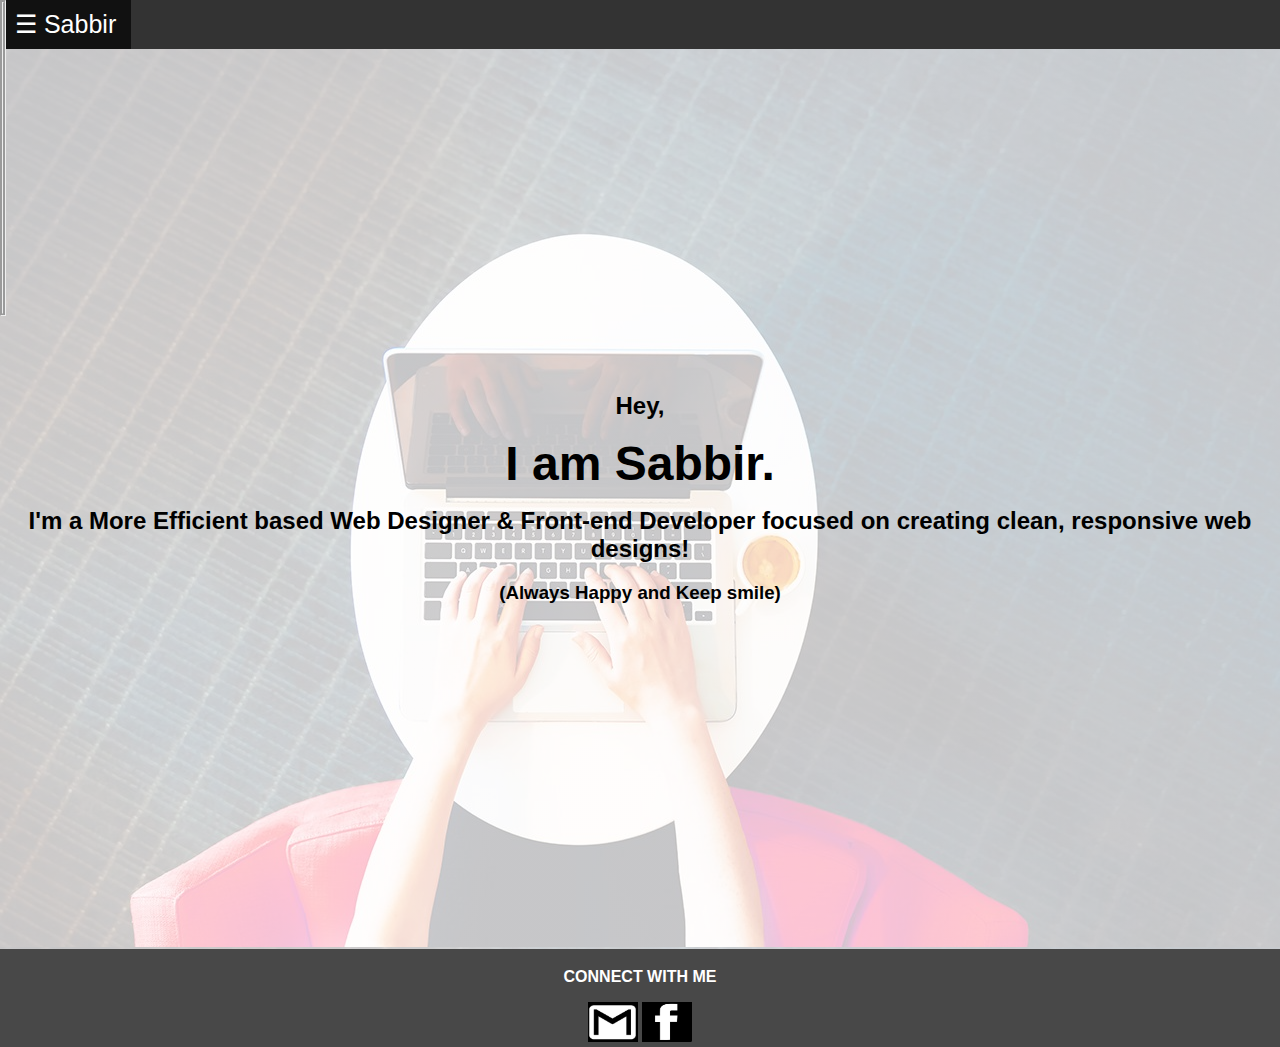
<file: index.html>
<!doctype html>
<html>
	<head>
	 <link rel="stylesheet" href="new.css">
	 <link rel="stylesheet" href="t.css">
	 <script>
		function openNav() {
  document.getElementById("mySidepanel").style.width = "150px";
}

/* Set the width of the sidebar to 0 (hide it) */
function closeNav() {
  document.getElementById("mySidepanel").style.width = "0";
}
	 </script>
	</head>
	<body>
	<div class="topnav">
			<div id="mySidepanel" class="sidepanel">
			<a href="#home">Home</a>
			<a href="abt.html">About</a>
			<a href="abt.html">Skills</a>
			<a href="portfolio.html">Portfolio</a>
			
	</div>

		<button class="openbtn" onclick="openNav()">&#9776; Sabbir </button>
	</div>
	<main>
		<section id="home" >
                <div>
          
                    <p><font size="+2.5"><b>Hey,</b></font></p> 
					<p id="sansserif"><font size="+4"><b>I am Sabbir.</b></font></p>
					<p><font size="+2.5"><b>I'm a More Efficient based Web Designer & Front-end Developer focused on creating clean, responsive web designs!</p>
</b></font></p> 
					<h3>(Always Happy and Keep smile)</h3>
                </div>
            </section>
			 <div class="section fp-auto-height">
							<div class="footer">
							<p>CONNECT WITH ME</p>
						<div class="social-links">
								<div>
											<a href="mailto:sabbirhossain23630@gmail.com">
									<img alt="Qries" src="g.jpg"
										width="50" height="40">
										</a>
										 <a href="https://www.facebook.com/profile.php?id=100007070674486">
											<img alt="Qries" src="fac.jpg"
												width="50" height="40">
										</a>
											
										</div>
      </div>
    </div>
  </div>
	</main>
	
	</body>
</html>
</file>
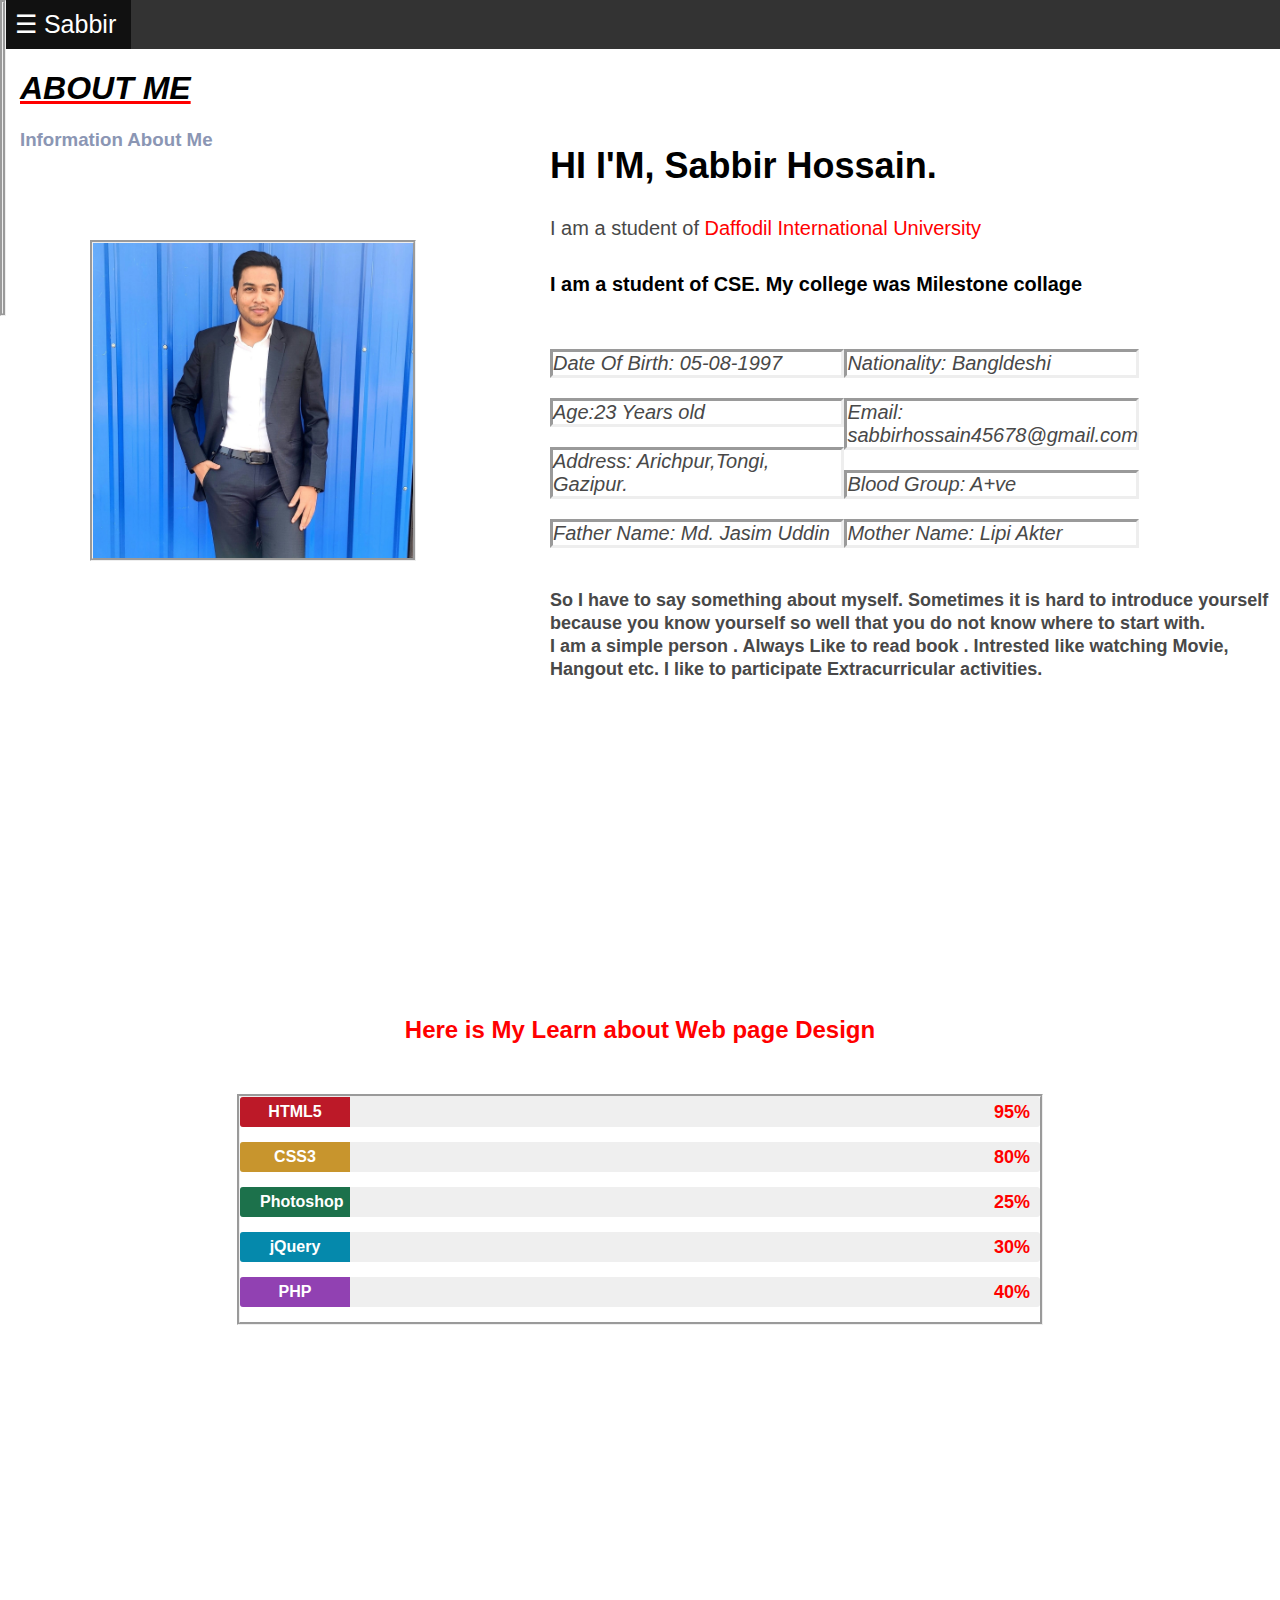
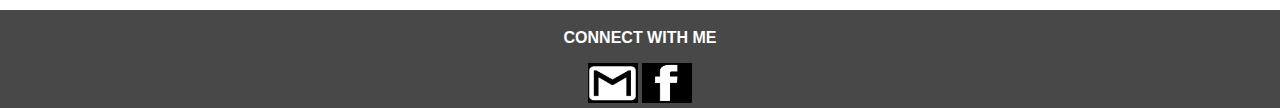
<file: abt.html>
<!doctype html>
<html>
	<head>
	 <link rel="stylesheet" href="new1.css">
	 <script>
		function openNav() {
  document.getElementById("mySidepanel").style.width = "150px";
}

/* Set the width of the sidebar to 0 (hide it) */
function closeNav() {
  document.getElementById("mySidepanel").style.width = "0";
}
	 </script>
	</head>
	<body>
	<div class="topnav">
			<div id="mySidepanel" class="sidepanel">
			
			<a href="index.html">Home</a>
			<a href="#about">About</a>
			<a href="#skill">Skills</a>
			<a href="portfolio.html">Portfolio</a>
			
	</div>

		<button class="openbtn" onclick="openNav()">&#9776; Sabbir </button>
	</div>
	<main>
				<div>
						<h1 id="b">ABOUT ME</h1>
						<h3 id="c">Information About Me</h3>
				</div>
                <div id="about">
                    <img src='sabbir4.jpg' class="profile-img">
                </div>
					<div id="a">
				<h2>HI I'M, Sabbir Hossain.</h2>
				<p> I am a student of <font color= "Red">Daffodil International University</font></p>
				<h5> I am a student of CSE. My college was Milestone collage</br>
				</h5>
				</div>
				<div class="row" id="d">
				<div class="column" id="r">  
					<p id="w">Date Of Birth: 05-08-1997</p>
					<P id="w">Age:23 Years old</p>
					<p id="w">Address: Arichpur,Tongi, Gazipur.</p>
					<p id="w">Father Name: Md. Jasim Uddin</p>
				</div>
				<div class="column" id="r"> 
				<p id="w"> Nationality: Bangldeshi</p>
				<p id="w">Email: sabbirhossain45678@gmail.com</p>
				<p id="w">Blood Group: A+ve</p>
				<p id="w">Mother Name: Lipi Akter</p>
				</div>
				</div>
				<div  id="n">
					<p><font size="+1"> <b> So I have to say something about myself. Sometimes it is hard to introduce yourself because you know yourself so well that you do not know where to start with.
					</br> I am a simple person . Always Like to read book . Intrested like watching Movie, Hangout etc. I like  to participate  Extracurricular activities. </b> </font></p>
				</div>
	</main>
	<section id="skill">
	<div>
	<p><font color= "Red" size="+2.5"> <b>Here is My Learn about Web page Design</font></p>
	<div>
	<div class="z">
	<div class=" wow fadeInUp container-skillbar">
        <div class="skillbar clearfix " data-percent="95%">
          <div class="skillbar-title" style="background: #DD1E2F;"><span>HTML5</span></div>
          <div class="skillbar-bar" style="background: #DD1E2F;"></div>
          <div class="skill-bar-percent">95%</div>
        </div> 

        <div class="skillbar clearfix " data-percent="80%">
          <div class="skillbar-title" style="background: #EBB035;"><span>CSS3</span></div>
          <div class="skillbar-bar" style="background: #EBB035;"></div>
          <div class="skill-bar-percent">80%</div>
        </div>

        <div class="skillbar clearfix " data-percent="25%">
          <div class="skillbar-title" style="background: #218559;"><span>Photoshop</span></div>
          <div class="skillbar-bar" style="background: #218559;"></div>
          <div class="skill-bar-percent">25%</div>
        </div>



        <div class="skillbar clearfix " data-percent="30%">
          <div class="skillbar-title" style="background: #06A2CB;"><span>jQuery</span></div>
          <div class="skillbar-bar" style="background: #06A2CB;"></div>
          <div class="skill-bar-percent">30%</div>
        </div>
        <div class="skillbar clearfix " data-percent="20%">
          <div class="skillbar-title" style="background: #AB4DD2;"><span>PHP</span></div>
          <div class="skillbar-bar" style="background: #AB4DD2;"></div>
          <div class="skill-bar-percent">40%</div>
        </div>
      </div>
	  </div>
	  </section>
	 <div class="section fp-auto-height">
    <div class="footer">
      <p>CONNECT WITH ME</p>
      <div class="social-links">
        <div>
											<a href="mailto:sabbirhossain23630@gmail.com">
									<img alt="Qries" src="g.jpg"
										width="50" height="40">
										</a>
										 <a href="https://www.facebook.com/profile.php?id=100007070674486">
											<img alt="Qries" src="fac.jpg"
												width="50" height="40">
										</a>
											
										</div>
      </div>
    </div>
  </div>
	</body>
</html>
</file>
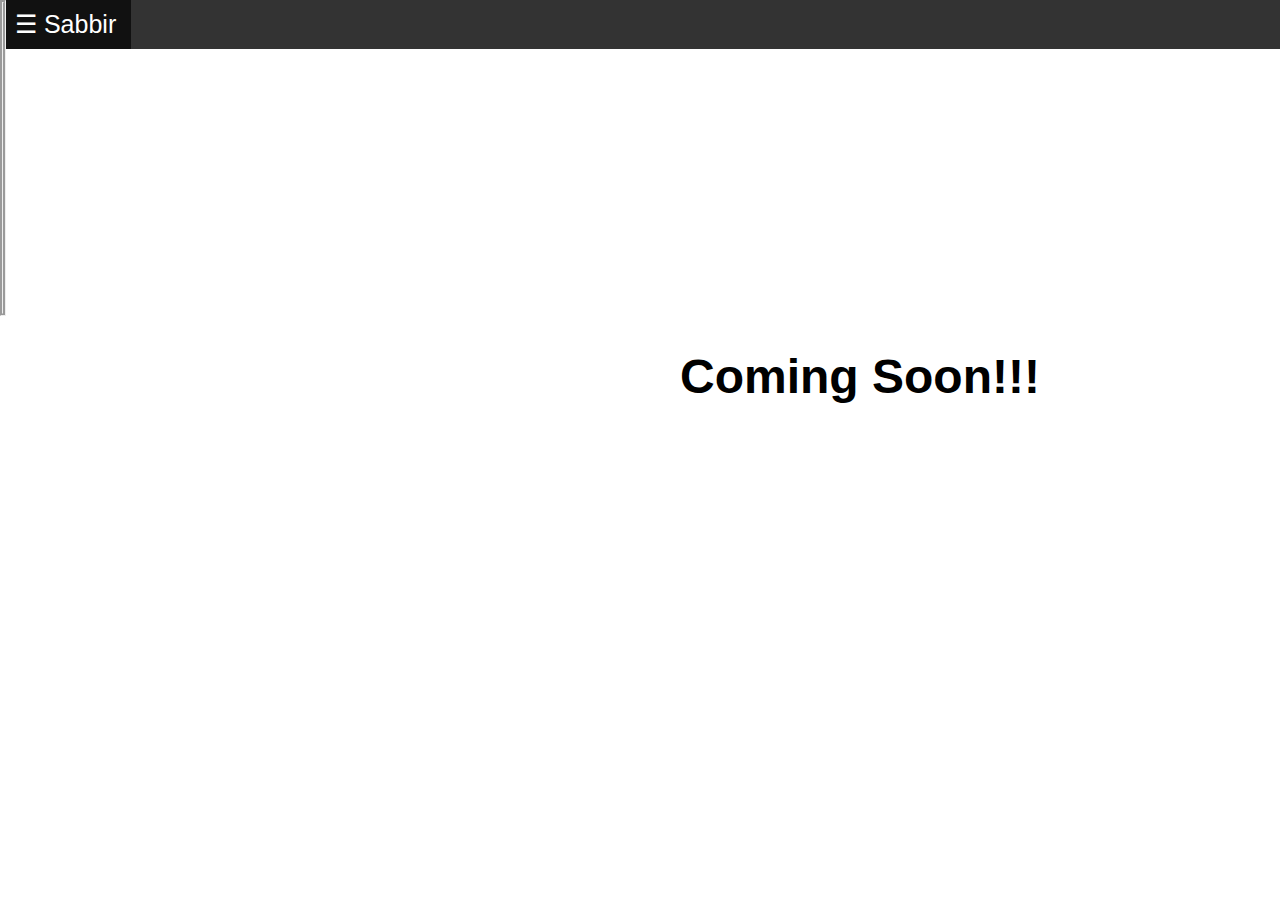
<file: portfolio.html>
<!Doctype html>
<html>
	<head>
	 <link rel="stylesheet" href="new1.css">
	 <script>
		function openNav() {
  document.getElementById("mySidepanel").style.width = "150px";
}

/* Set the width of the sidebar to 0 (hide it) */
function closeNav() {
  document.getElementById("mySidepanel").style.width = "0";
}
	 </script>
	</head>
	<body>
	<div class="topnav">
			<div id="mySidepanel" class="sidepanel">
			
			<a href="index.html">Home</a>
			<a href="abt.html">About</a>
			<a href="abt.html">Skills</a>
			<a href="#portfolio">Portfolio</a>
			
	</div>

		<button class="openbtn" onclick="openNav()">&#9776; Sabbir </button>
	</div>
			<div id="port">
			<h1> Coming Soon!!!</h1>
			</div>
	<body>
</html>
</file>
<file: new.css>
.topnav {
  background-color: #333;
  overflow: hidden;
}

/* Style the links inside the navigation bar */
.topnav a {
  float: left;
  color: #f2f2f2;
  text-align: center;
  padding: 14px 16px;
  text-decoration: none;
  font-size: 17px;
}

/* Change the color of links on hover */
.topnav a:hover {
  background-color: #ddd;
  color: black;
}

/* Add a color to the active/current link */
.topnav a.active {
  background-color: #4CAF50;
  color: white;
}
/* The sidepanel menu */
.sidepanel {
  height: 250px; /* Specify a height */
  width: 0; /* 0 width - change this with JavaScript */
  position: fixed; /* Stay in place */
  z-index: 1; /* Stay on top */
  top: 0px;
  left: 0;
  background-color: #111; /* Black*/
  overflow-x: hidden; /* Disable horizontal scroll */
  padding-top: 60px; /* Place content 60px from the top */
  transition: 0.5s; /* 0.5 second transition effect to slide in the sidepanel */
  border-style:groove;
}

/* The sidepanel links */
.sidepanel a {
  padding: 8px 8px 8px 32px;
  text-decoration: none;
  font-size: 20px;
  color: #818181;
  display: block;
  transition: 0.3s;
}

/* When you mouse over the navigation links, change their color */
.sidepanel a:hover {
  color: #B376F5;
}

/* Position and style the close button (top right corner) */
.sidepanel .closebtn {
  position: absolute;
  top: 0;
  right: 0px;
  font-size: 30px;
  margin-left: 70px;
}

/* Style the button that is used to open the sidepanel */
.openbtn {
  font-size: 25px;
  cursor: pointer;
  background-color: #111;
  color: white;
  padding: 10px 15px;
  border: 10px;
}

.openbtn:hover {
  background-color: #444;
}
body {
    margin: 0;
    margin-top: 0px;
	
}
section {
    height: 100vh;
  
    display: flex;
    justify-content: center;
    align-items: center;
    text-align: center;
}

#home .profile-img {
    width: 300px;
	
}
#home {
       background-image: linear-gradient(rgba(255,255,255,0.75),rgba(255,255,255,0.75)), url('background.jpg');
}
</file>
<file: t.css>
.topnav {
  background-color: #333;
  overflow: hidden;
}

/* Style the links inside the navigation bar */
.topnav a {
  float: left;
  color: #f2f2f2;
  text-align: center;
  padding: 14px 16px;
  text-decoration: none;
  font-size: 17px;
}

/* Change the color of links on hover */
.topnav a:hover {
  background-color: #ddd;
  color: black;
}

/* Add a color to the active/current link */
.topnav a.active {
  background-color: #4CAF50;
  color: white;
}
/* The sidepanel menu */
.sidepanel {
  height: 250px; /* Specify a height */
  width: 0; /* 0 width - change this with JavaScript */
  position: fixed; /* Stay in place */
  z-index: 1; /* Stay on top */
  top: 0px;
  left: 0;
  background-color: #111; /* Black*/
  overflow-x: hidden; /* Disable horizontal scroll */
  padding-top: 60px; /* Place content 60px from the top */
  transition: 0.5s; /* 0.5 second transition effect to slide in the sidepanel */
  border-style:groove;
}

/* The sidepanel links */
.sidepanel a {
  padding: 8px 8px 8px 32px;
  text-decoration: none;
  font-size: 20px;
  color: #818181;
  display: block;
  transition: 0.3s;
}

/* When you mouse over the navigation links, change their color */
.sidepanel a:hover {
  color: #B376F5;
}

/* Position and style the close button (top right corner) */
.sidepanel .closebtn {
  position: absolute;
  top: 0;
  right: 0px;
  font-size: 30px;
  margin-left: 70px;
}

/* Style the button that is used to open the sidepanel */
.openbtn {
  font-size: 25px;
  cursor: pointer;
  background-color: #111;
  color: white;
  padding: 10px 15px;
  border: 10px;
}

.openbtn:hover {
  background-color: #444;
}
body {
    font-family: 'Raleway', sans-serif !important;
  }

  ul
  {
      list-style-type: none;
  }

  a {
    text-decoration: none !important;
  }

  h1 {
    color: #FF6363;
    font-weight: bold;
  }

 

  .section {
    text-align: center;
  }

  .skillbar {
    cursor: pointer;
  }

  .hide {
    display: none;
  }

  .display {
    display: block;
  }


  
  .skillbar {
    position:relative;
    display:block;
    margin-bottom:15px;
    width:100%;
    background:#efefef;
    height:30px;
    border-radius:3px;
    -moz-border-radius:3px;
    -webkit-border-radius:3px;
    -webkit-transition:0.4s linear;
    -moz-transition:0.4s linear;
    transition:0.4s linear;
    -webkit-transition-property:width, background-color;
    -moz-transition-property:width, background-color;
    transition-property:width, background-color;
  }

  .skillbar-title {
    position:absolute;
    top:0;
    left:0;
    width:110px;
    font-weight:bold;
    font-size:13px;
    color:#fff;
    background:#6adcfa;
    -webkit-border-top-left-radius:3px;
    -webkit-border-bottom-left-radius:4px;
    -moz-border-radius-topleft:3px;
    -moz-border-radius-bottomleft:3px;
    border-top-left-radius:3px;
    border-bottom-left-radius:3px;
  }

  .skillbar-title span {
    display:block;
    background:rgba(0, 0, 0, 0.15);
    padding:0 20px;
    height:30px;
    line-height:30px;
    -webkit-border-top-left-radius:3px;
    -webkit-border-bottom-left-radius:3px;
    -moz-border-radius-topleft:3px;
    -moz-border-radius-bottomleft:3px;
    border-top-left-radius:3px;
    border-bottom-left-radius:3px;
  }

  .skillbar-bar {
    height:30px;
    width:0px;
    border-radius:3px;
    -moz-border-radius:3px;
    -webkit-border-radius:3px;
  }

  .skill-bar-percent {
    position:absolute;
    right:10px;
    top:0;
    font-size:11px;
    height:30px;
    line-height:30px;
    color:#ffffff;
    color:rgba(0, 0, 0, 0.5);
  }
  .z{
	  margin-top:110px;
	  margin-left: 25%;
	  border-style: groove;
	  width:700px;
	  background-image: linear-gradient(rgba(255,255,255,0.75),rgba(255,255,255,0.75)), url('https://image.freepik.com/free-psd/abstract-background-design_1297-78.jpg ');
  }
.footer {
    background-color: #484848;
    height: 95px;
    padding-top: 3px;
	margin-top: 0px;
  }

  .footer p{
    color: white;
    font-weight: bold;
    font-size: 16px;
  }
</file>
<file: new1.css>
.topnav {
  background-color: #333;
  overflow: hidden;
}

/* Style the links inside the navigation bar */
.topnav a {
  float: left;
  color: #f2f2f2;
  text-align: center;
  padding: 14px 16px;
  text-decoration: none;
  font-size: 17px;
}

/* Change the color of links on hover */
.topnav a:hover {
  background-color: #ddd;
  color: black;
}

/* Add a color to the active/current link */
.topnav a.active {
  background-color: #4CAF50;
  color: white;
}
/* The sidepanel menu */
.sidepanel {
  height: 250px; /* Specify a height */
  width: 0; /* 0 width - change this with JavaScript */
  position: fixed; /* Stay in place */
  z-index: 1; /* Stay on top */
  top: 0px;
  left: 0;
  background-color: #111; /* Black*/
  overflow-x: hidden; /* Disable horizontal scroll */
  padding-top: 60px; /* Place content 60px from the top */
  transition: 0.5s; /* 0.5 second transition effect to slide in the sidepanel */
  border-style:groove;
}

/* The sidepanel links */
.sidepanel a {
  padding: 8px 8px 8px 32px;
  text-decoration: none;
  font-size: 20px;
  color: #818181;
  display: block;
  transition: 0.3s;
}

/* When you mouse over the navigation links, change their color */
.sidepanel a:hover {
  color: #B376F5;
}

/* Position and style the close button (top right corner) */
.sidepanel .closebtn {
  position: absolute;
  top: 0;
  right: 0px;
  font-size: 30px;
  margin-left: 70px;
}

/* Style the button that is used to open the sidepanel */
.openbtn {
  font-size: 25px;
  cursor: pointer;
  background-color: #111;
  color: white;
  padding: 10px 15px;
  border: 10px;
}

.openbtn:hover {
  background-color: #444;
}
body {
    margin: 0;
    margin-top: 0px;
	background-image: linear-gradient(rgba(255,255,255,0.75),rgba(255,255,255,0.75)), url('https://www.adevia.com/wp-content/uploads/2018/04/115323-most-popular-background-white-2400x1800-320x240.jpg');
}
section {
    height: 100vh;
  
    display: flex;
    justify-content: center;
    align-items: center;
    text-align: center;
}

#about .profile-img {
    width: 25%;
	height: 70%;
	margin-left: 90px;
	margin-top: 70px;
	border-style:groove;
}

#a{
	margin-left: 550px;
	margin-top: -450px;
	font-size: 24px;
	
}
#b{
	text-decoration: underline;
    text-decoration-color: red;
	margin-left:20px;
	font-style: italic;
}
#c{
	color:#8B96B4;
	margin-left:20px;
}
.column {
  float: left;
  width: 40.33%;
}

/* Clear floats after the columns */
.row:after {
  content: "";
  display: table;
  clear: both;
}
#d{
	margin-left: 550px;
	margin-top: 20px;
}
#r{
	
	color:#0C225A  ;
	font-size:26px;
	font-style: italic;
	
}
#w{
	border-style:inset;
	
}
#n{
	margin-left: 550px;
	margin-top: 20px;
}
.topnav {
  background-color: #333;
  overflow: hidden;
}

/* Style the links inside the navigation bar */
.topnav a {
  float: left;
  color: #f2f2f2;
  text-align: center;
  padding: 14px 16px;
  text-decoration: none;
  font-size: 17px;
}

/* Change the color of links on hover */
.topnav a:hover {
  background-color: #ddd;
  color: black;
}

/* Add a color to the active/current link */
.topnav a.active {
  background-color: #4CAF50;
  color: white;
}
/* The sidepanel menu */
.sidepanel {
  height: 250px; /* Specify a height */
  width: 0; /* 0 width - change this with JavaScript */
  position: fixed; /* Stay in place */
  z-index: 1; /* Stay on top */
  top: 0px;
  left: 0;
  background-color: #111; /* Black*/
  overflow-x: hidden; /* Disable horizontal scroll */
  padding-top: 60px; /* Place content 60px from the top */
  transition: 0.5s; /* 0.5 second transition effect to slide in the sidepanel */
  border-style:groove;
}

/* The sidepanel links */
.sidepanel a {
  padding: 8px 8px 8px 32px;
  text-decoration: none;
  font-size: 20px;
  color: #818181;
  display: block;
  transition: 0.3s;
}

/* When you mouse over the navigation links, change their color */
.sidepanel a:hover {
  color: #B376F5;
}

/* Position and style the close button (top right corner) */
.sidepanel .closebtn {
  position: absolute;
  top: 0;
  right: 0px;
  font-size: 30px;
  margin-left: 70px;
}

/* Style the button that is used to open the sidepanel */
.openbtn {
  font-size: 25px;
  cursor: pointer;
  background-color: #111;
  color: white;
  padding: 10px 15px;
  border: 10px;
}

.openbtn:hover {
  background-color: #444;
}
body {
    font-family: 'Raleway', sans-serif !important;
  }

  ul
  {
      list-style-type: none;
  }

  a {
    text-decoration: none !important;
  }

  h1 {
    color: black;
    font-weight: bold;
  }

  p {
    font-size: 20px;
    color: #484848;
  }

  .section {
    text-align: center;
  }

  .skillbar {
    cursor: pointer;
  }

  .hide {
    display: none;
  }

  .display {
    display: block;
  }


  
  .skillbar {
    position:relative;
    display:block;
    margin-bottom:15px;
    width:100%;
    background:#efefef;
    height:30px;
    border-radius:3px;
    -moz-border-radius:3px;
    -webkit-border-radius:3px;
    -webkit-transition:0.4s linear;
    -moz-transition:0.4s linear;
    transition:0.4s linear;
    -webkit-transition-property:width, background-color;
    -moz-transition-property:width, background-color;
    transition-property:width, background-color;
  }

  .skillbar-title {
    position:absolute;
    top:0;
    left:0;
    width:110px;
    font-weight:bold;
    font-size:16px;
    color:#fff;
    background:#6adcfa;
    -webkit-border-top-left-radius:3px;
    -webkit-border-bottom-left-radius:4px;
    -moz-border-radius-topleft:3px;
    -moz-border-radius-bottomleft:3px;
    border-top-left-radius:3px;
    border-bottom-left-radius:3px;
  }

  .skillbar-title span {
    display:block;
    background:rgba(0, 0, 0, 0.15);
    padding:0 20px;
    height:30px;
    line-height:30px;
    -webkit-border-top-left-radius:3px;
    -webkit-border-bottom-left-radius:3px;
    -moz-border-radius-topleft:3px;
    -moz-border-radius-bottomleft:3px;
    border-top-left-radius:3px;
    border-bottom-left-radius:3px;
  }

  .skillbar-bar {
    height:30px;
    width:0px;
    border-radius:3px;
    -moz-border-radius:3px;
    -webkit-border-radius:3px;
  }

  .skill-bar-percent {
    position:absolute;
    right:10px;
    top:0;
    font-size:18px;
    height:30px;
    line-height:30px;
    color:#ffffff;
    color:red;
  }
  .z{
	  margin-top:50px;
	  margin-left: 0%;
	  border-style: groove;
	  width:800px;
	  background-image: linear-gradient(rgba(255,255,255,0.75),rgba(255,255,255,0.75)), url('https://image.freepik.com/free-psd/abstract-background-design_1297-78.jpg ');
  }
  
.footer {
    background-color: #484848;
    height: 95px;
    padding-top: 3px;
	margin-top: 0px;
  }

  .footer p{
    color: white;
    font-weight: bold;
    font-size: 16px;
  }
section {
    height: 100vh;
    display: flex;
    text-align: center;
	margin-top: 30px;
	margin-left: 0px;
	background-image: linear-gradient(rgba(255,255,255,0.75),rgba(255,255,255,0.75)), url('http://www.baltana.com/files/wallpapers-5/Background-Design-Wallpaper-HD-16247.jpg');
	
}
#port{
	margin-top: 300px;
	margin-left: 680px;
	font-size: 24px;
}
</file>
